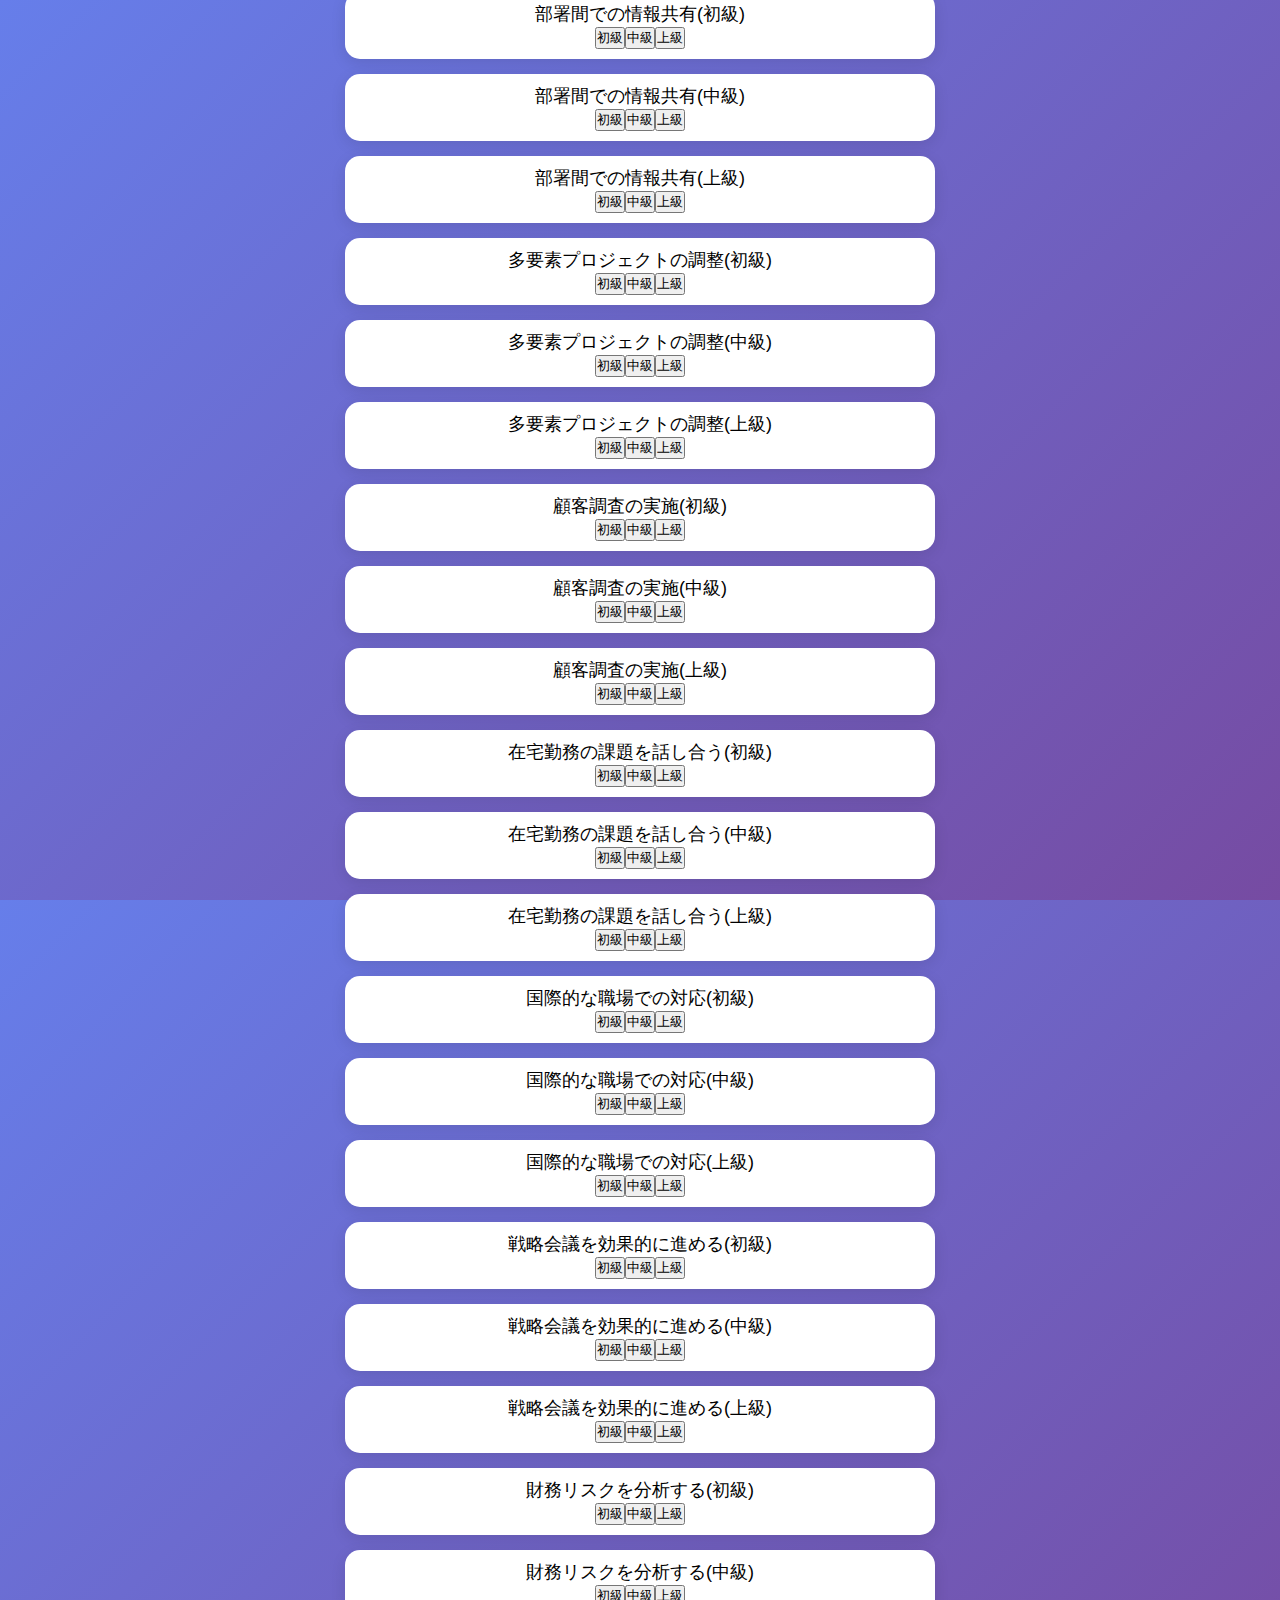
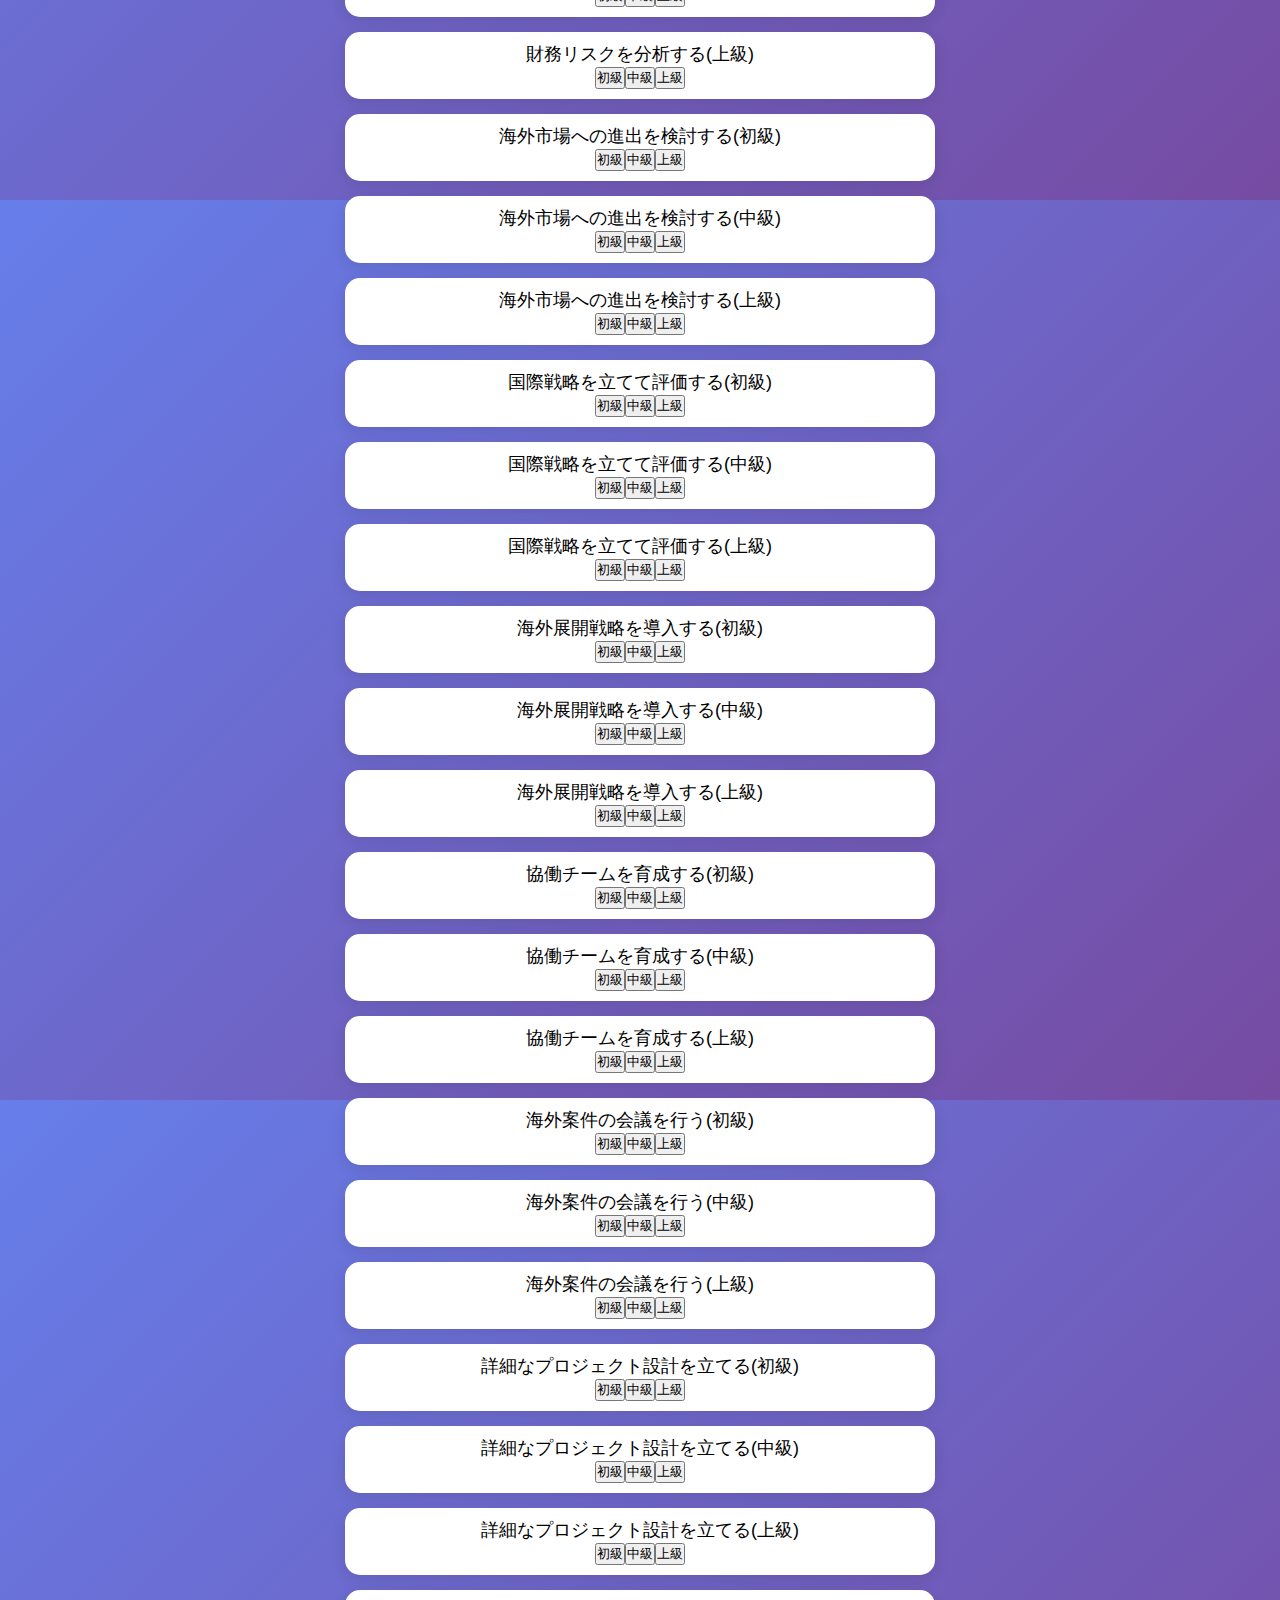
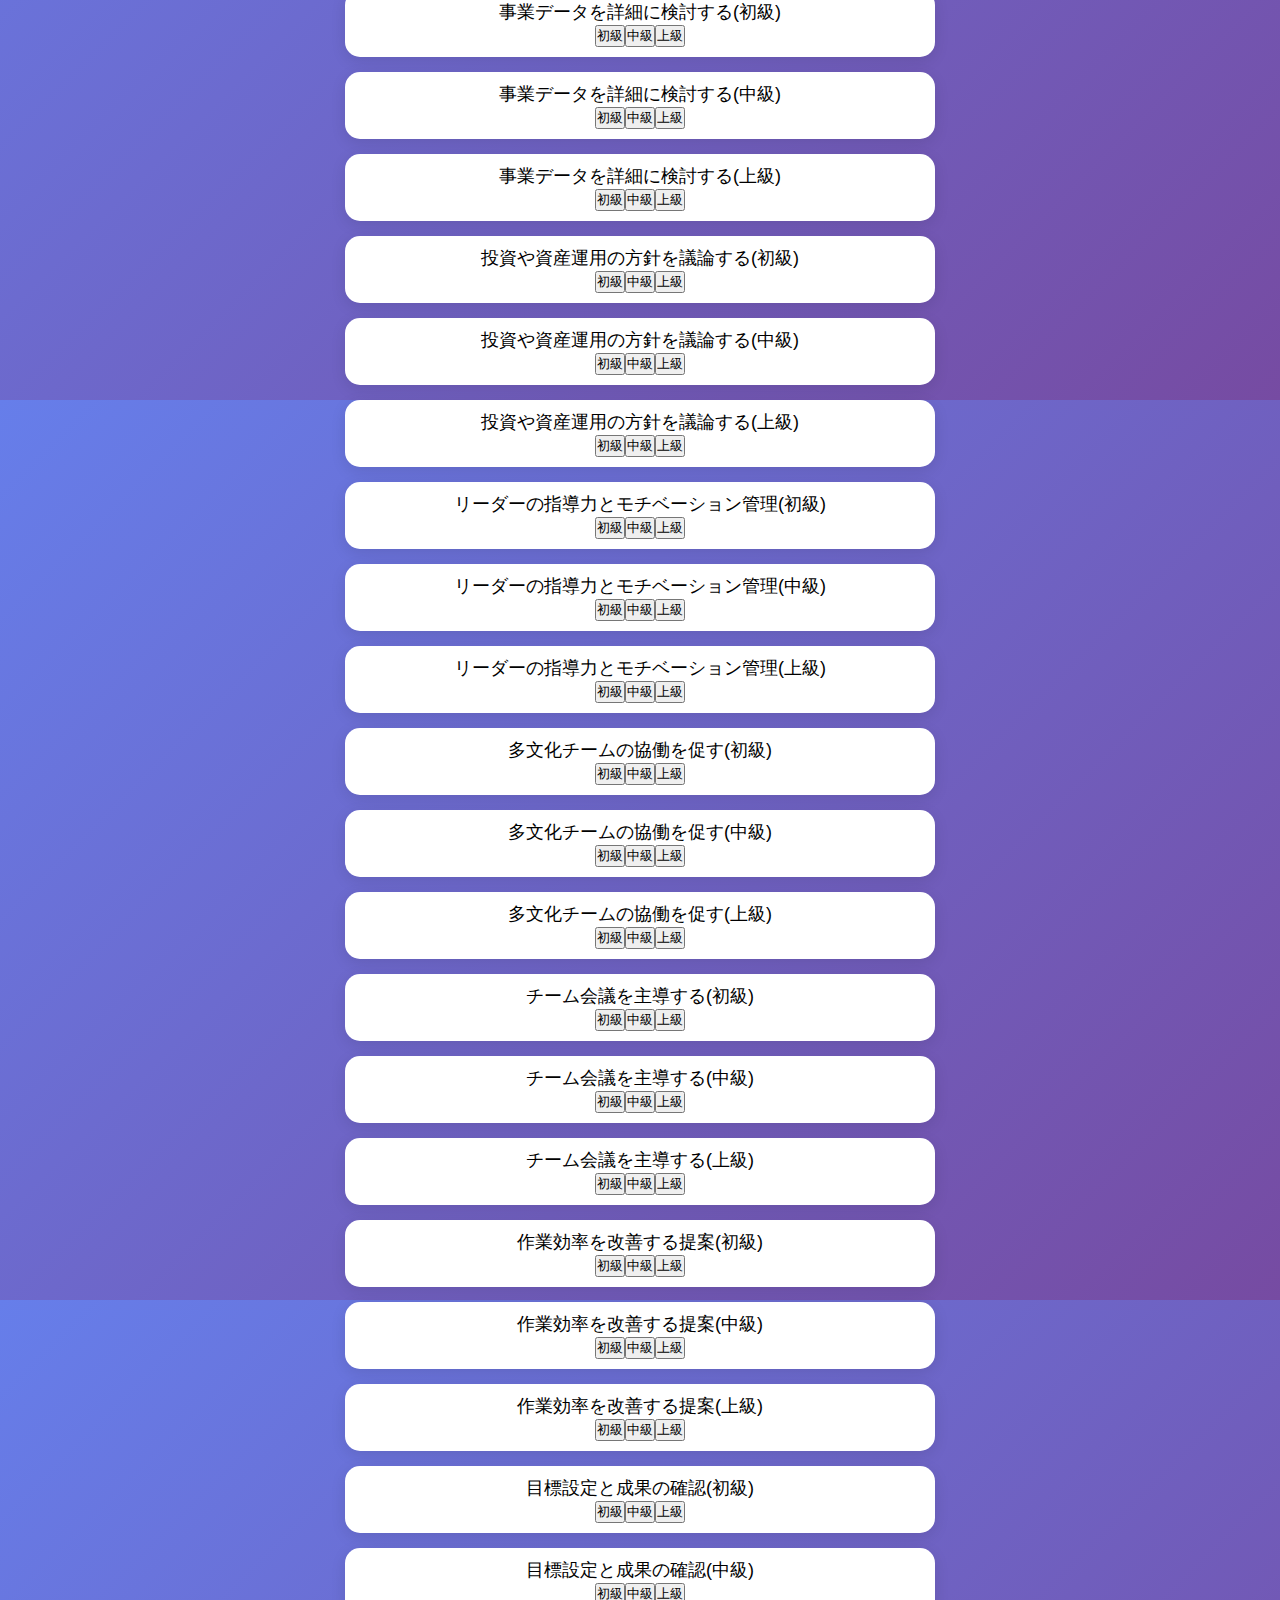
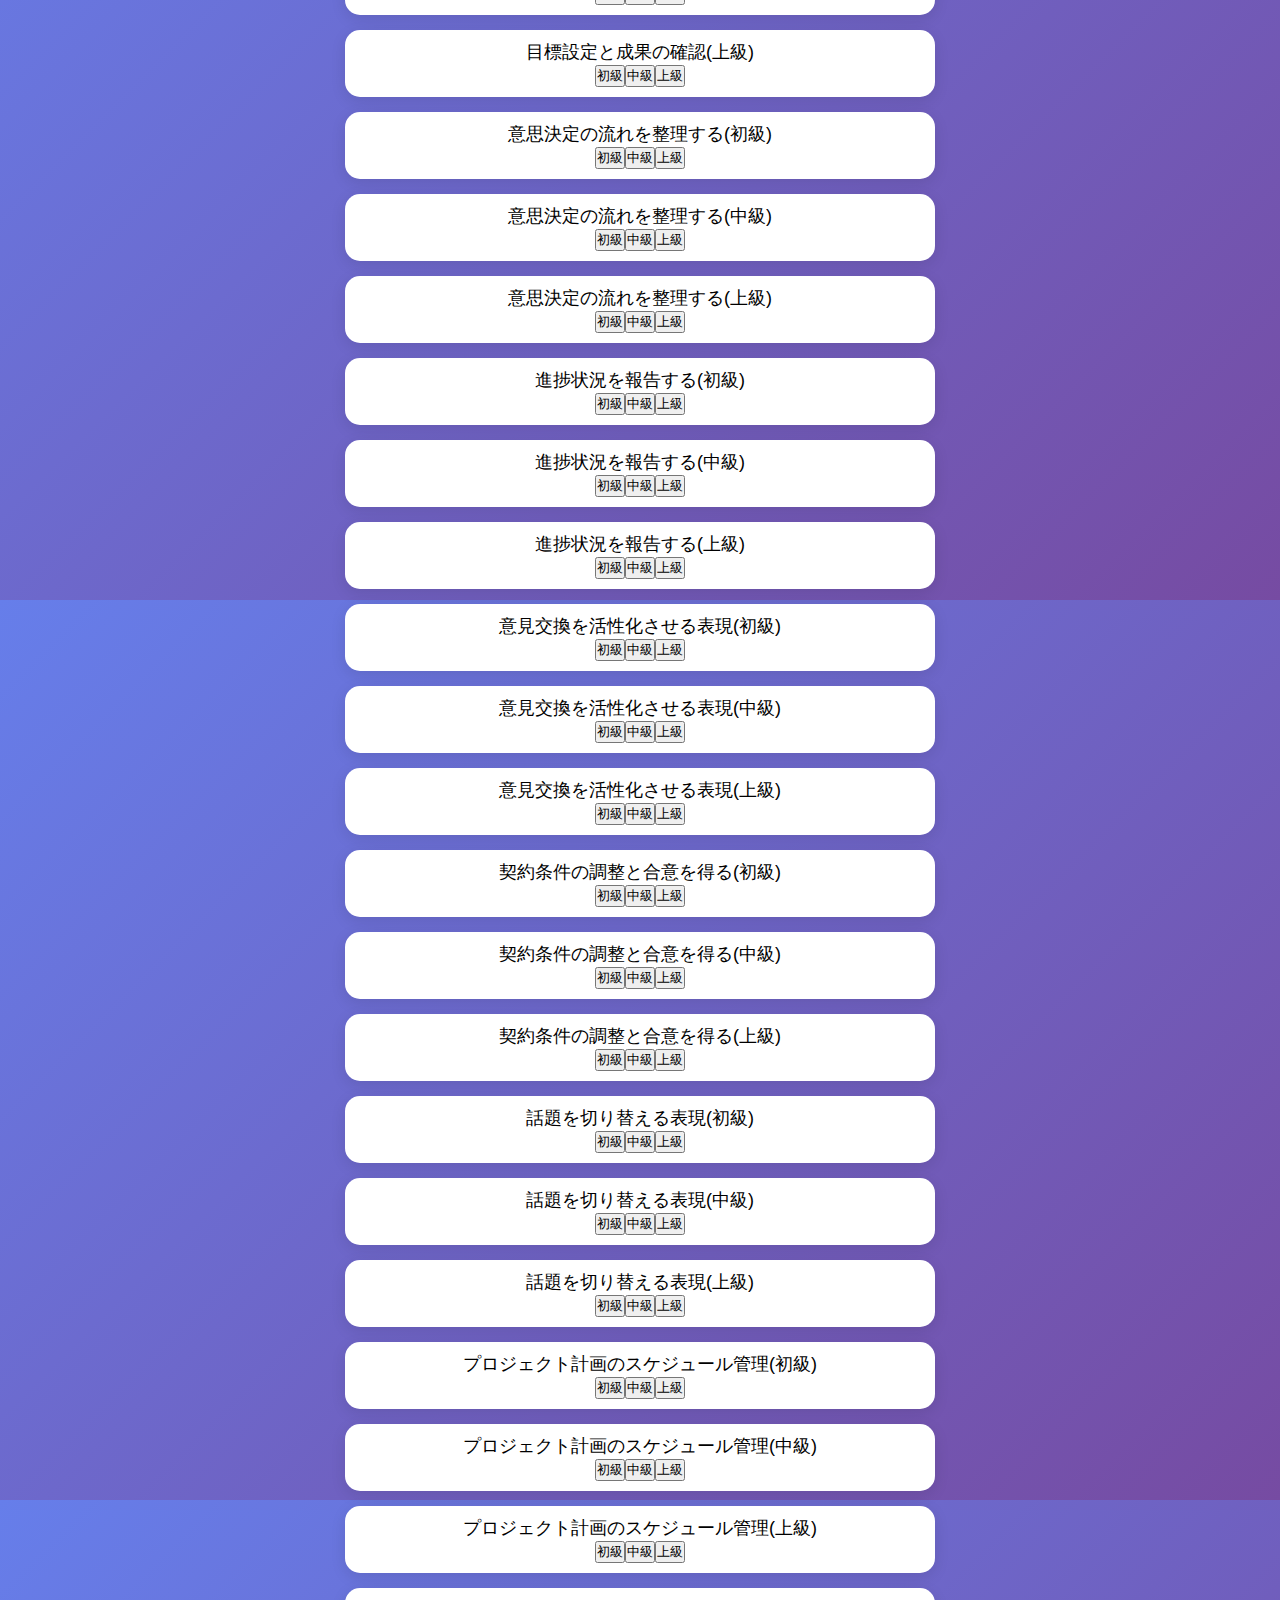
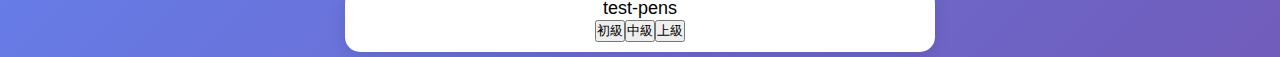
<file: index.html>
<!DOCTYPE html>
<html lang="ja">
  <head>
    <meta charset="UTF-8" />
    <meta name="viewport" content="width=device-width, initial-scale=1.0" />
    <title>英語カード</title>
    <link rel="icon" type="image/x-icon" href="favicon.ico">
    <link rel="stylesheet" href="style.css" />
  </head>
  <body>
    <div class="container">
      <div id="menu-screen" class="screen active">
        <h1>英語カード</h1>
        <div id="message-screen">
          <p>学習したいテーマを選んでください</p>
        </div>
        <div class="level-filter">
          <span>レベル：</span>
          <button class="level-btn active" data-level="all">すべて</button>
          <button class="level-btn" data-level="初級">初級</button>
          <button class="level-btn" data-level="中級">中級</button>
          <button class="level-btn" data-level="上級">上級</button>
        </div>
        <div class="favorites-link">
          <button id="favorites-btn" class="favorites-btn">★ お気に入り一覧</button>
        </div>
        <div class="set-list" id="set-list">
          <!-- セット一覧がここに動的に追加されます -->
        </div>
      </div>

      <div id="card-screen" class="screen">
        <div class="header">
          <h2 id="set-title"></h2>
          <div class="header-controls">
            <div class="progress">
              <span id="current-card">1</span> / <span id="total-cards">0</span>
            </div>
            <div class="header-buttons">
              <button id="to-favorites-btn" class="menu-btn" style="display:none;">お気に入り一覧に戻る</button>
              <button id="to-menu-btn" class="menu-btn">トップに戻る</button>
            </div>
          </div>
        </div>

        <div class="card-container">
          <div class="card" id="flashcard">
            <button class="favorite-star" id="favorite-star">☆</button>
            <div class="card-content" id="card-content">
              <!-- カード内容がここに表示されます -->
            </div>
            <div class="card-bottom-content" id="card-bottom-content">(タップして答えを見る)</div>
          </div>
        </div>

        <div class="controls">
          <button id="prev-btn" class="btn">戻る</button>
          <button id="next-btn" class="btn">次のフレーズ</button>
        </div>
      </div>

      <div id="complete-screen" class="screen">
        <h2>完了しました！</h2>
        <p id="completed-set-name"></p>
        <div class="controls">
          <button id="back-to-cards" class="btn">カードに戻る</button>
          <button id="back-to-menu" class="btn">トップに戻る</button>
        </div>
        <div class="navigation-links" id="navigation-links">
          <!-- 関連セットへのリンクがここに動的に追加されます -->
        </div>
      </div>

      <div id="favorites-screen" class="screen">
        <h2>お気に入り一覧</h2>
        <div id="favorites-list" class="favorites-list">
          <!-- お気に入りカード一覧がここに表示されます -->
        </div>
        <button id="back-to-menu-from-favorites" class="btn">トップに戻る</button>
      </div>
    </div>

    <script src="script.js"></script>
  </body>
</html>
</file>
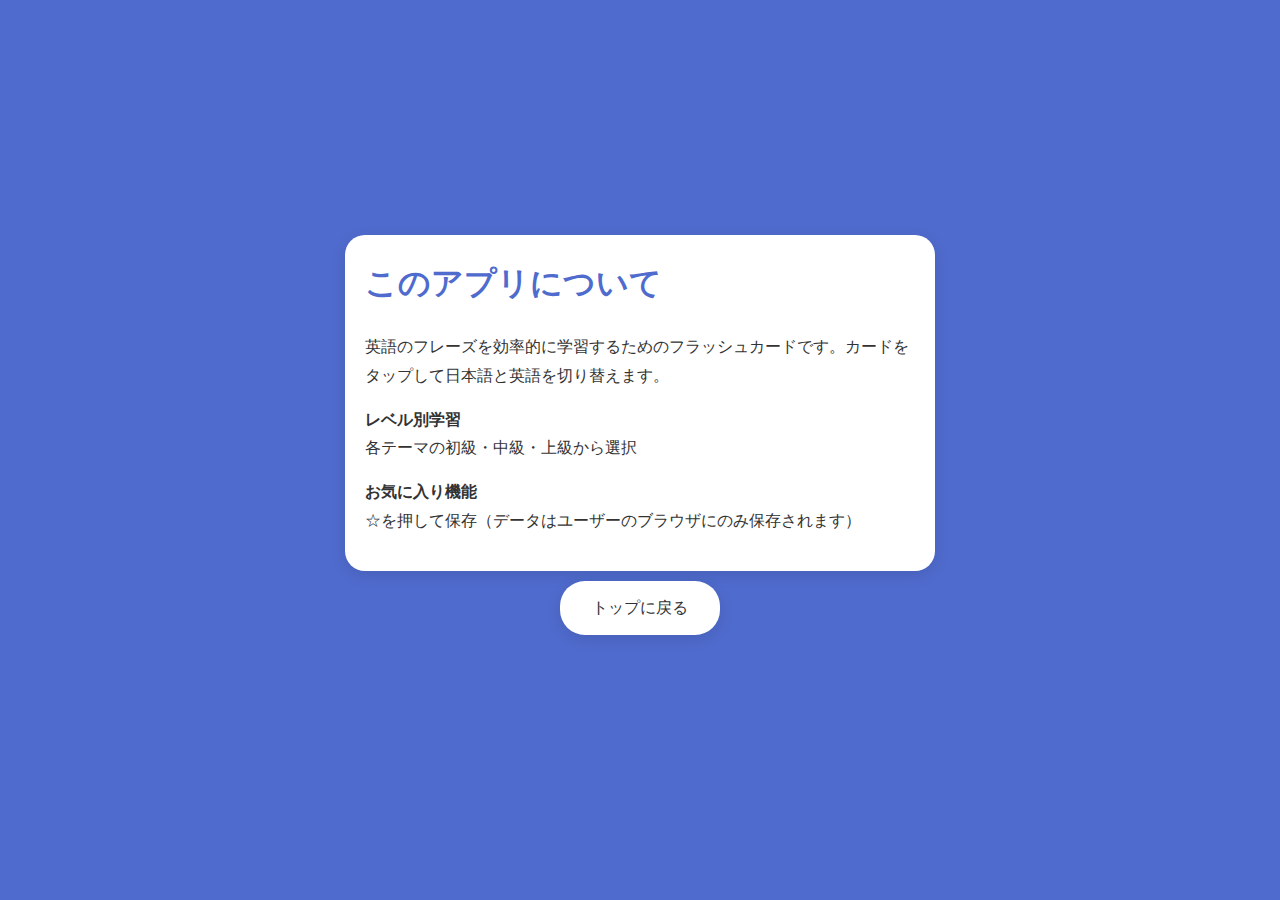
<file: about.html>
<!DOCTYPE html>
<html lang="ja">
  <head>
    <meta charset="UTF-8" />
    <meta name="viewport" content="width=device-width, initial-scale=1.0" />
    <title>このアプリについて</title>
    <link rel="icon" type="image/x-icon" href="favicon.ico" />
    <link rel="stylesheet" href="css/style.css" />
    <link rel="stylesheet" href="css/about.css" />
  </head>
  <body>
    <div class="container">
      <div class="about-container">
        <div class="about-content">
          <h1>このアプリについて</h1>
          <p>
            英語のフレーズを効率的に学習するためのフラッシュカードです。カードをタップして日本語と英語を切り替えます。
          </p>
          <div>
            <p><strong>レベル別学習</strong><br />各テーマの初級・中級・上級から選択</p>
            <p>
              <strong>お気に入り機能</strong
              ><br />☆を押して保存（データはユーザーのブラウザにのみ保存されます）
            </p>
          </div>
        </div>
      </div>

      <div class="back-link-container">
        <a href="index.html" class="back-link">トップに戻る</a>
      </div>
    </div>
  </body>
</html>
</file>
<file: style.css>
* {
    margin: 0;
    padding: 0;
    box-sizing: border-box;
}

html, body {
    height: 100%;
}

body {
    font-family: 'Segoe UI', Tahoma, Geneva, Verdana, sans-serif;
    background: linear-gradient(135deg, #667eea 0%, #764ba2 100%);
    min-height: 100vh;
    min-height: 100dvh;
    min-height: 100svh;

    display: flex;
    align-items: center;
    justify-content: center;
}

.container {
    width: 100%;
    max-width: 600px;
    padding: 5px;
}

.screen {
    display: none;
    text-align: center;
}

.screen.active {
    display: block;
}

h1, h2 {
    color: white;
    margin-bottom: 10px;
    text-shadow: 0 2px 4px rgba(0,0,0,0.3);
}

.set-list {
    display: flex;
    flex-direction: column;
    gap: 15px;
}

.set-item {
    background: white;
    padding: 10px;
    border-radius: 15px;
    cursor: pointer;
    transition: all 0.3s ease;
    box-shadow: 0 4px 15px rgba(0,0,0,0.1);
    font-size: 18px;
    font-weight: 500;
}

.set-item:hover {
    transform: translateY(-2px);
    box-shadow: 0 6px 20px rgba(0,0,0,0.15);
}

.header {
    margin-bottom: 5px;
    color: white;
}

.header-controls {
    display: flex;
    justify-content: space-between;
    align-items: center;
}

.progress {
    font-size: 18px;
    font-weight: 500;
}

.menu-btn {
    background: rgba(255,255,255,0.2);
    border: 1px solid rgba(255,255,255,0.3);
    color: white;
    padding: 8px 16px;
    border-radius: 15px;
    font-size: 14px;
    cursor: pointer;
    transition: all 0.3s ease;
}

.menu-from-set {
    display: flex;
    align-items: right;
    margin-bottom: 5px;
    color: white;
    font-size: 18px;
    font-weight: 500;
}

.card-container {
    margin-bottom: 30px;
    perspective: 1000px;
}

.card {
    background: white;
    border-radius: 20px;
    min-height: 300px;
    display: flex;
    align-items: center;
    justify-content: center;
    cursor: pointer;
    box-shadow: 0 8px 25px rgba(0,0,0,0.15);
    transition: transform 0.2s ease;
}

.card:active {
    transform: translateY(2px);
    box-shadow: 0 4px 10px rgba(0,0,0,0.2);
}

.card-content {
    padding: 5px;
    font-size: 20px;
    line-height: 1.4;
    text-align: center;
    width: 100%;
}

.card-bottom-content {
    padding: 5px;
    font-size: 12px;
    line-height: 1.4;
    text-align: center;
    /* put bottom of .card */
    position: absolute;
    bottom: 0;
    width: 100%;
}

.controls {
    display: flex;
    gap: 20px;
    justify-content: center;
}

.btn {
    background: white;
    border: none;
    padding: 0px;
    border-radius: 25px;
    font-size: 16px;
    font-weight: 500;
    cursor: pointer;
    transition: all 0.3s ease;
    box-shadow: 0 4px 15px rgba(0,0,0,0.1);
    width: 160px;
    height: 54px;
}

.btn:hover {
    transform: translateY(-2px);
    box-shadow: 0 6px 20px rgba(0,0,0,0.15);
}

.btn:disabled {
    opacity: 0.5;
    cursor: not-allowed;
    transform: none;
}

#message-screen {
    color: white;
}
#message-screen p {
    font-size: 18px;
    margin-bottom: 10px;
}

#complete-screen {
    color: white;
}

#complete-screen p {
    margin-bottom: 10px;
    font-size: 18px;
}
</file>
<file: css/style.css>
* {
  margin: 0;
  padding: 0;
  box-sizing: border-box;
}

body {
  font-family: 'Segoe UI', Tahoma, Geneva, Verdana, sans-serif;
  background: #4f6bcd;
  min-height: 100vh;
  min-height: 100dvh;
  min-height: 100svh;
  display: flex;
  align-items: center;
  justify-content: center;
}

.container {
  width: 100%;
  max-width: 600px;
  padding: 5px;
  margin-bottom: 30px;
}

.screen {
  display: none;
  text-align: center;
}

.screen.active {
  display: block;
}

h1,
h2 {
  color: white;
  margin-bottom: 10px;
  text-shadow: 0 2px 4px rgba(0, 0, 0, 0.3);
}

/* Menu Screen */
.hamburger-menu {
  position: absolute;
  top: 10px;
  right: 10px;
  background: rgba(255, 255, 255, 0.2);
  border: 1px solid rgba(255, 255, 255, 0.3);
  color: white;
  font-size: 24px;
  width: 40px;
  height: 40px;
  border-radius: 8px;
  cursor: pointer;
  transition: all 0.3s ease;
  z-index: 100;
}

.hamburger-menu:hover {
  background: rgba(255, 255, 255, 0.3);
}

.dropdown-menu {
  position: absolute;
  top: 55px;
  right: 10px;
  background: white;
  border-radius: 8px;
  box-shadow: 0 4px 15px rgba(0, 0, 0, 0.2);
  display: none;
  z-index: 99;
}

.dropdown-menu.active {
  display: block;
}

.menu-item {
  display: block;
  padding: 12px 20px;
  color: #333;
  text-decoration: none;
  white-space: nowrap;
  transition: background 0.2s ease;
}

.menu-item:hover {
  background: #f0f0f0;
  border-radius: 8px;
}

#message-screen {
  color: white;
}

#message-screen p {
  font-size: 18px;
  margin-bottom: 10px;
}

.level-filter {
  margin-bottom: 15px;
  text-align: center;
  color: white;
}

.level-filter span {
  font-size: 16px;
  font-weight: 500;
  margin-right: 0px;
}

.level-btn {
  background: rgba(255, 255, 255, 0.2);
  border: 1px solid rgba(255, 255, 255, 0.3);
  color: white;
  padding: 8px 8px;
  border-radius: 20px;
  font-size: 14px;
  cursor: pointer;
  transition: all 0.3s ease;
  margin: 0 5px;
}

.level-btn:hover {
  background: rgba(255, 255, 255, 0.3);
}

.level-btn.active {
  background: rgba(255, 255, 255, 0.4);
  border-color: rgba(255, 255, 255, 0.6);
  border-width: 2px;
  font-weight: bold;
}

.favorites-link {
  margin-bottom: 15px;
  text-align: center;
}

.favorites-btn {
  background: rgba(255, 255, 255, 0.3);
  border: 1px solid rgba(255, 255, 255, 0.4);
  color: white;
  padding: 10px 20px;
  border-radius: 20px;
  font-size: 16px;
  cursor: pointer;
  transition: all 0.3s ease;
}

.favorites-btn:hover {
  background: rgba(255, 255, 255, 0.4);
}

/* Set List */
.set-list {
  display: flex;
  flex-direction: column;
  gap: 10px;
}

.set-item {
  background: white;
  padding: 8px;
  border-radius: 15px;
  transition: all 0.3s ease;
  box-shadow: 0 4px 15px rgba(0, 0, 0, 0.1);
}

.set-item:hover {
  box-shadow: 0 6px 20px rgba(0, 0, 0, 0.15);
}

.set-title {
  font-size: 16px;
  font-weight: bold;
  margin-bottom: 4px;
  color: #333;
}

.set-levels {
  display: flex;
  justify-content: center;
  align-items: center;
  gap: 8px;
}

.level-select-btn {
  flex: 1;
  background: rgba(255, 255, 255, 0.2);
  border: 1px solid rgba(255, 255, 255, 0.3);
  color: white;
  padding: 5px 16px;
  border-radius: 12px;
  font-size: 12px;
  cursor: pointer;
  transition: all 0.2s ease;
}

.level-select-btn:hover {
  transform: translateY(-1px);
  filter: brightness(0.95);
}

/* Level Colors */
.level-select-btn.level-L1,
.nav-link.level-L1 {
  background: #c8f5c8;
  color: #2d5016;
  border-color: #90ee90;
}

.level-select-btn.level-L2,
.nav-link.level-L2 {
  background: #fffacd;
  color: #6b5e00;
  border-color: #fff59d;
}

.level-select-btn.level-L3,
.nav-link.level-L3 {
  background: #ffd9d9;
  color: #8b0000;
  border-color: #ffb3b3;
}

/* Card Screen */
.header {
  margin-bottom: 5px;
  color: white;
}

.header-controls {
  display: flex;
  justify-content: space-between;
  align-items: center;
}

.header-buttons {
  display: flex;
  gap: 5px;
}

.progress {
  font-size: 18px;
  font-weight: 500;
}

.menu-btn {
  background: rgba(255, 255, 255, 0.2);
  border: 1px solid rgba(255, 255, 255, 0.3);
  color: white;
  padding: 8px 16px;
  border-radius: 20px;
  font-size: 14px;
  cursor: pointer;
  transition: all 0.3s ease;
}

.card-container {
  margin-bottom: 15px;
  perspective: 1000px;
}

.card {
  background: white;
  border-radius: 20px;
  min-height: 300px;
  padding: 10px;
  display: flex;
  align-items: center;
  justify-content: center;
  cursor: pointer;
  box-shadow: 0 8px 25px rgba(0, 0, 0, 0.15);
  transition: transform 0.2s ease;
  position: relative;
}

.card:active {
  transform: translateY(2px);
  box-shadow: 0 4px 10px rgba(0, 0, 0, 0.2);
}

.card-content {
  padding: 5px;
  font-size: 24px;
  line-height: 1.6;
  text-align: center;
  width: 100%;
  font-weight: bold;
}

.card-bottom-content {
  padding: 5px;
  font-size: 12px;
  line-height: 1.4;
  text-align: center;
  position: absolute;
  bottom: 0;
  width: 100%;
}

.favorite-star {
  position: absolute;
  top: 8px;
  right: 15px;
  font-size: 28px;
  background: none;
  border: none;
  cursor: pointer;
  color: #b0b0b0;
  transition: all 0.2s ease;
  z-index: 10;
}

.favorite-star:hover {
  transform: scale(1.2);
}

.favorite-star.active {
  color: #ffd700;
}

/* Controls */
.controls {
  display: flex;
  gap: 10px;
  justify-content: center;
}

.btn {
  background: white;
  border: none;
  padding: 0px;
  border-radius: 25px;
  font-size: 16px;
  font-weight: 500;
  cursor: pointer;
  transition: all 0.3s ease;
  box-shadow: 0 4px 15px rgba(0, 0, 0, 0.1);
  width: 160px;
  height: 54px;
}

.btn:disabled {
  opacity: 0.5;
  cursor: not-allowed;
  transform: none;
}

#prev-btn {
  width: 100px;
  font-size: 14px;
}

#next-btn {
  width: 200px;
  font-size: 16px;
}

/* Complete Screen */
#complete-screen {
  color: white;
}

#complete-screen p {
  margin-bottom: 10px;
  font-size: 18px;
}

#completed-set-name {
  font-size: 20px;
  font-weight: 500;
  margin-bottom: 20px;
  color: #fff;
  text-shadow: 0 2px 4px rgba(0, 0, 0, 0.3);
}

.navigation-links {
  margin-top: 30px;
  color: white;
}

.navigation-links h3 {
  margin-bottom: 15px;
  font-size: 18px;
}

.nav-section {
  margin-bottom: 20px;
}

.nav-links {
  display: flex;
  flex-wrap: wrap;
  gap: 10px;
  justify-content: center;
}

.nav-link {
  background: rgba(255, 255, 255, 0.2);
  border: 1px solid rgba(255, 255, 255, 0.3);
  color: white;
  padding: 5px 16px;
  border-radius: 15px;
  font-size: 14px;
  cursor: pointer;
  transition: all 0.3s ease;
  text-decoration: none;
  width: 160px;
}

.theme-nav-section {
  display: flex;
  gap: 10px;
  justify-content: center;
  margin-top: 20px;
}

/* Favorites Screen */
.favorites-list {
  display: flex;
  flex-direction: column;
  gap: 10px;
  margin-bottom: 20px;
}

.favorite-item {
  background: white;
  padding: 15px;
  border-radius: 15px;
  cursor: pointer;
  transition: all 0.3s ease;
  box-shadow: 0 4px 15px rgba(0, 0, 0, 0.1);
}

.favorite-item:hover {
  box-shadow: 0 6px 20px rgba(0, 0, 0, 0.15);
  transform: translateY(-2px);
}

.favorite-content {
  text-align: left;
}

.favorite-set {
  font-size: 12px;
  color: #666;
  margin-bottom: 5px;
}

.favorite-text {
  font-size: 16px;
  font-weight: 500;
  color: #333;
}

.no-favorites {
  color: white;
  font-size: 16px;
  margin: 20px 0;
}
</file>
<file: css/about.css>
.about-container {
  max-width: 800px;
  margin: 0 auto;
  padding: 20px;
  background: white;
  border-radius: 20px;
  box-shadow: 0 4px 15px rgba(0, 0, 0, 0.1);
  margin-bottom: 10px;
}

.about-content {
  color: #333;
  line-height: 1.8;
}

.about-content h1 {
  color: #4f6bcd;
  text-shadow: none;
  margin-bottom: 20px;
}

.about-content h2 {
  color: #4f6bcd;
  text-shadow: none;
  margin-top: 30px;
  margin-bottom: 15px;
  font-size: 24px;
}

.about-content p {
  margin-bottom: 15px;
}

.about-content ul {
  margin-left: 20px;
  margin-bottom: 15px;
}

.about-content li {
  margin-bottom: 8px;
}

.back-link-container {
  text-align: center;
}

.back-link {
  display: inline-block;
  background: white;
  border: none;
  padding: 0px;
  border-radius: 25px;
  font-size: 16px;
  font-weight: 500;
  cursor: pointer;
  transition: all 0.3s ease;
  box-shadow: 0 4px 15px rgba(0, 0, 0, 0.1);
  width: 160px;
  height: 54px;
  color: #333;
  text-decoration: none;
  line-height: 54px;
  text-align: center;
}

.back-link:hover {
  box-shadow: 0 6px 20px rgba(0, 0, 0, 0.15);
}
</file>
